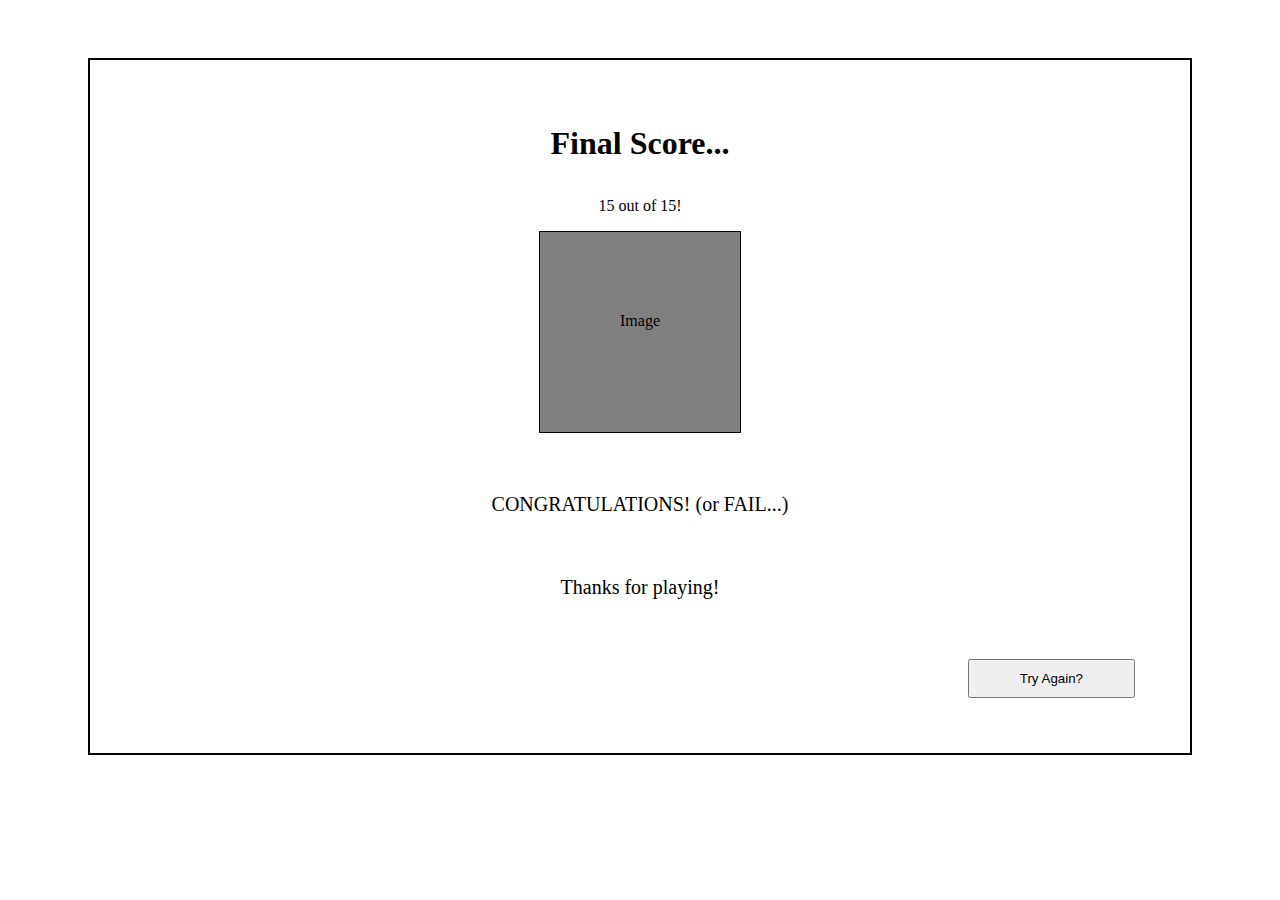
<file: wireframes/final.html>
<!DOCTYPE html>
<html lang="en">
<head>
    <meta charset="UTF-8">
    <meta name="viewport" content="width=device-width, initial-scale=1.0">
    <meta http-equiv="X-UA-Compatible" content="ie=edge">
    <title>Princess Quiz App Final Screen Wireframe</title>
    <meta name="description" content="grey box wireframe for princess quiz app final screen"/>
</head>
<body style="box-sizing: border-box; padding: 50px 80px;">
    <main style="box-sizing: border-box; margin: auto; border: 2px solid black; padding: 30px; text-align: center; word-wrap: break-word;"> 
        <h1 style= "margin: 35px auto;">Final Score...</h1>
        <p style="font-style: bold; font-size: 16px;">15 out of 15!</p>
        <!--add princess image here-->
        <section style= "border: 1px solid black; background: gray; height: 200px; width: 200px; margin: auto;">
            <p style="margin: auto; padding: 80px;">Image</p>
        </section>
        <section>
            <p style="margin: 60px 5px 35px; font-size: 20px; font-style: bold;">CONGRATULATIONS! (or FAIL...)</p>
            <p style="margin: 60px 5px 35px; font-size: 20px; font-style: bold;">Thanks for playing!</p>
        </section>
        <div style="justify-content: flex-end;">
            <section style="text-align: right;">
                <button style="margin: 25px; padding: 10px 50px;">Try Again?</button>
            </section>
        </div>
    </main>
</body>
</html>
</file>
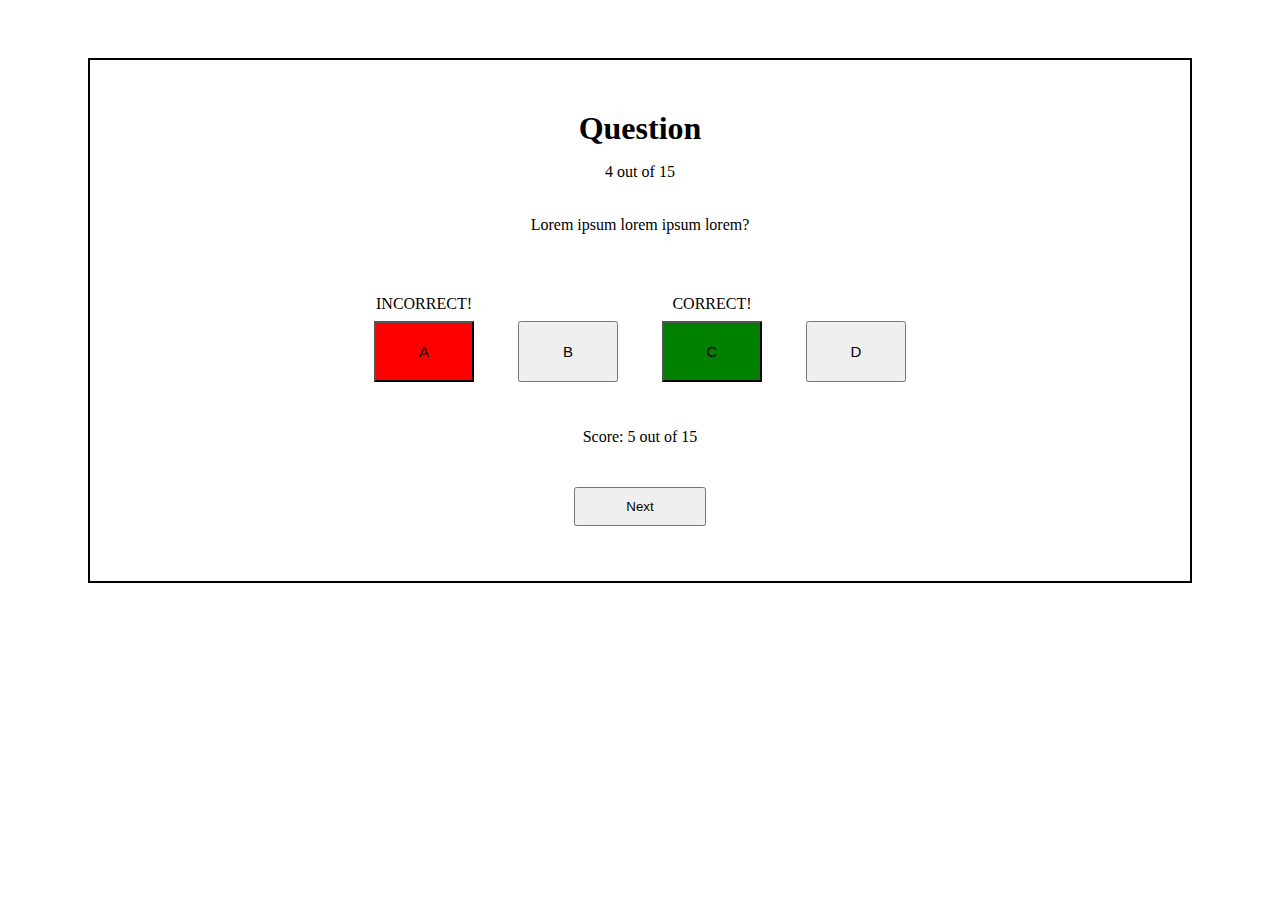
<file: wireframes/question.html>
<!DOCTYPE html>
<html lang="en">
<head>
    <meta charset="UTF-8">
    <meta name="viewport" content="width=device-width, initial-scale=1.0">
    <meta http-equiv="X-UA-Compatible" content="ie=edge">
    <title>Princess Quiz App Question Screen Wireframe</title>
    <meta name="description" content="grey box wireframe for Disney princess quiz app question screen"/>
</head>
<body style="box-sizing: border-box; padding: 50px 80px;">
    <main style="box-sizing: border-box; margin: auto; border: 2px solid black; padding: 30px; text-align: center; word-wrap: break-word;"> 
        <h1 style= "margin: 20px auto 15px;">Question</h1>
        <p>4 out of 15</p>
        <p style="margin: 35px auto">Lorem ipsum lorem ipsum lorem?</p>
        <section style= "margin: auto; padding: 10px 30px;">
            <div style = "display: inline-block;">
                <p style="height: 10px">INCORRECT!</p>
                <button style= "padding: 20px; font-size: 15px; margin: 0 20px 20px; width: 100px; background: red;">A</button>
            </div>
            <div style="display: inline-block;">
                <p style="height: 10px"></p>
                <button style= "padding: 20px; font-size: 15px; margin: 0 20px 20px; width: 100px;">B</button>
            </div>
            <div style="display: inline-block;">
                <p style="height: 10px">CORRECT!</p>
                <button style= "padding: 20px; font-size: 15px; margin: 0 20px 20px; width: 100px; background: green;">C</button>
            </div>
            <div style="display: inline-block;">
                <p style="height: 10px"></p>
                <button style= "padding: 20px; font-size: 15px; margin: 0 20px 20px; width: 100px;">D</button>
            </div>
        </section>
        <section>
                <section style = "justify-content: space-evenly;">
                    <p>Score: 5 out of 15</p>
                </section>
                <section>
                    <button style="margin: 25px; padding: 10px 50px;">Next</button>
                </section>
        </section>
    </main>
</body>
</html>
</file>
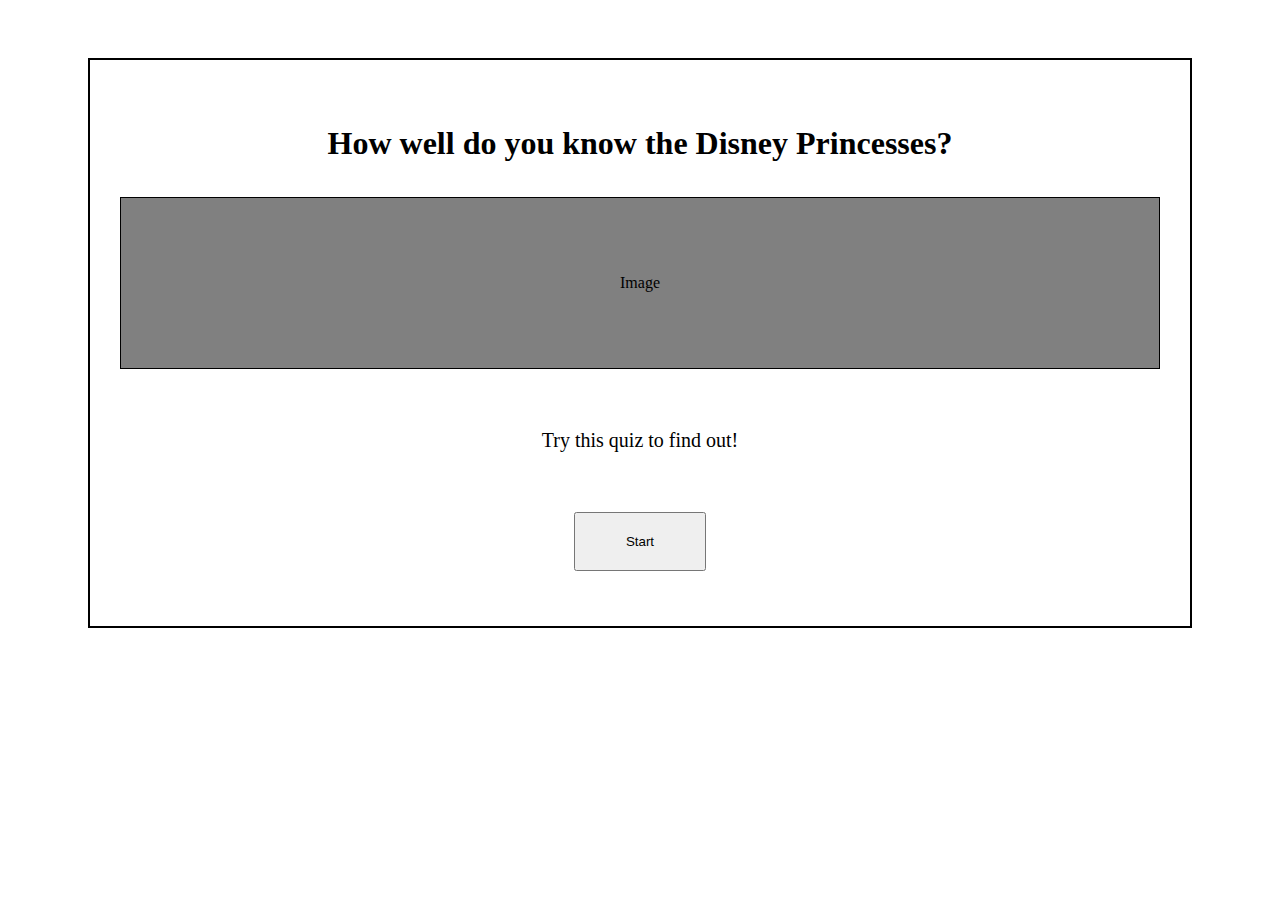
<file: wireframes/start.html>
<!DOCTYPE html>
<html lang="en">
<head>
    <meta charset="UTF-8">
    <meta name="viewport" content="width=device-width, initial-scale=1.0">
    <meta http-equiv="X-UA-Compatible" content="ie=edge">
    <title>Princess Quiz App Start Screen Wireframe</title>
    <meta name="description" content="grey box wireframe for Disney princess quiz app start screen"/>
</head>
<body style="box-sizing: border-box; padding: 50px 80px;">
    <main style="box-sizing: border-box; margin: auto; border: 2px solid black; padding: 30px; text-align: center; word-wrap: break-word;"> 
        <h1 style= "margin: 35px auto;">How well do you know the Disney Princesses?</h1>
        <!--add princess image here-->
        <section style= "border: 1px solid black; background: gray; margin: auto; padding: 10px 30px;">
            <p style="padding: 50px;">Image</p>
        </section>
        <section>
            <p style="margin: 60px 5px 35px; font-size: 20px;">Try this quiz to find out!</p>
        </section>
        <button style="margin: 25px; padding: 20px 50px;">Start</button>
    </main>
</body>
</html>
</file>
